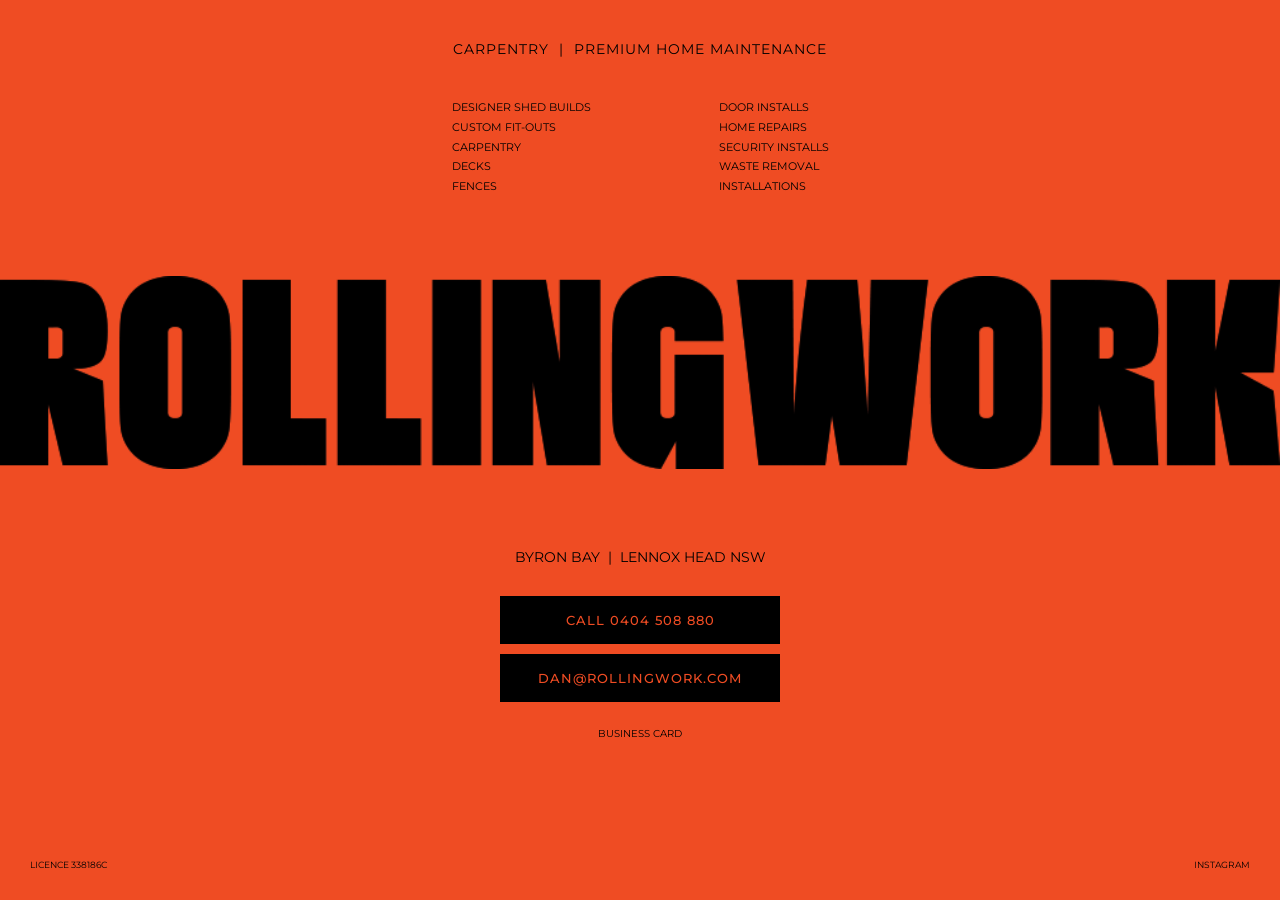
<file: index.html>
<!DOCTYPE html>
<html lang="en">
<head>
    <meta charset="UTF-8">
    <meta name="viewport" content="width=device-width, initial-scale=1.0, maximum-scale=1.0, user-scalable=no">
    <title>ROLLINGWORK</title>
    <link rel="stylesheet" href="style.css">
    <link href="https://fonts.googleapis.com/css2?family=Montserrat:wght@400;500;700&display=swap" rel="stylesheet">
</head>
<body>

    <div class="main-wrapper">
        <header>
            <p class="nav-text">CARPENTRY &nbsp;|&nbsp; PREMIUM HOME MAINTENANCE</p>
            
            <div class="services-container">
                <div class="service-col left">
                    <p>DESIGNER SHED BUILDS</p>
                    <p>CUSTOM FIT-OUTS</p>
                    <p>CARPENTRY</p>
                    <p>DECKS</p>
                    <p>FENCES</p>
                </div>
                <div class="service-col right">
                    <p>DOOR INSTALLS</p>
                    <p>HOME REPAIRS</p>
                    <p>SECURITY INSTALLS</p>
                    <p>WASTE REMOVAL</p>
                    <p>INSTALLATIONS</p>
                </div>
            </div>
        </header>

        <div class="logo-section">
            <img src="ROLLINGWORK-logo.png" alt="ROLLINGWORK" class="edge-logo">
        </div>

        <section class="action-section">
            <p class="location-text">BYRON BAY &nbsp;|&nbsp; LENNOX HEAD NSW</p>
            
            <div class="button-group">
                <a href="tel:0404508880" class="btn-black">CALL 0404 508 880</a>
                <a href="mailto:DAN@ROLLINGWORK.COM" class="btn-black">DAN@ROLLINGWORK.COM</a>
                <a href="vcard.html" class="subtle-link">BUSINESS CARD</a>
            </div>
        </section>

        <footer>
            <span>LICENCE 338186C</span>
            <a href="https://www.instagram.com/_rollingwork" target="_blank">INSTAGRAM</a>
        </footer>
    </div>

</body>
</html>
</file>
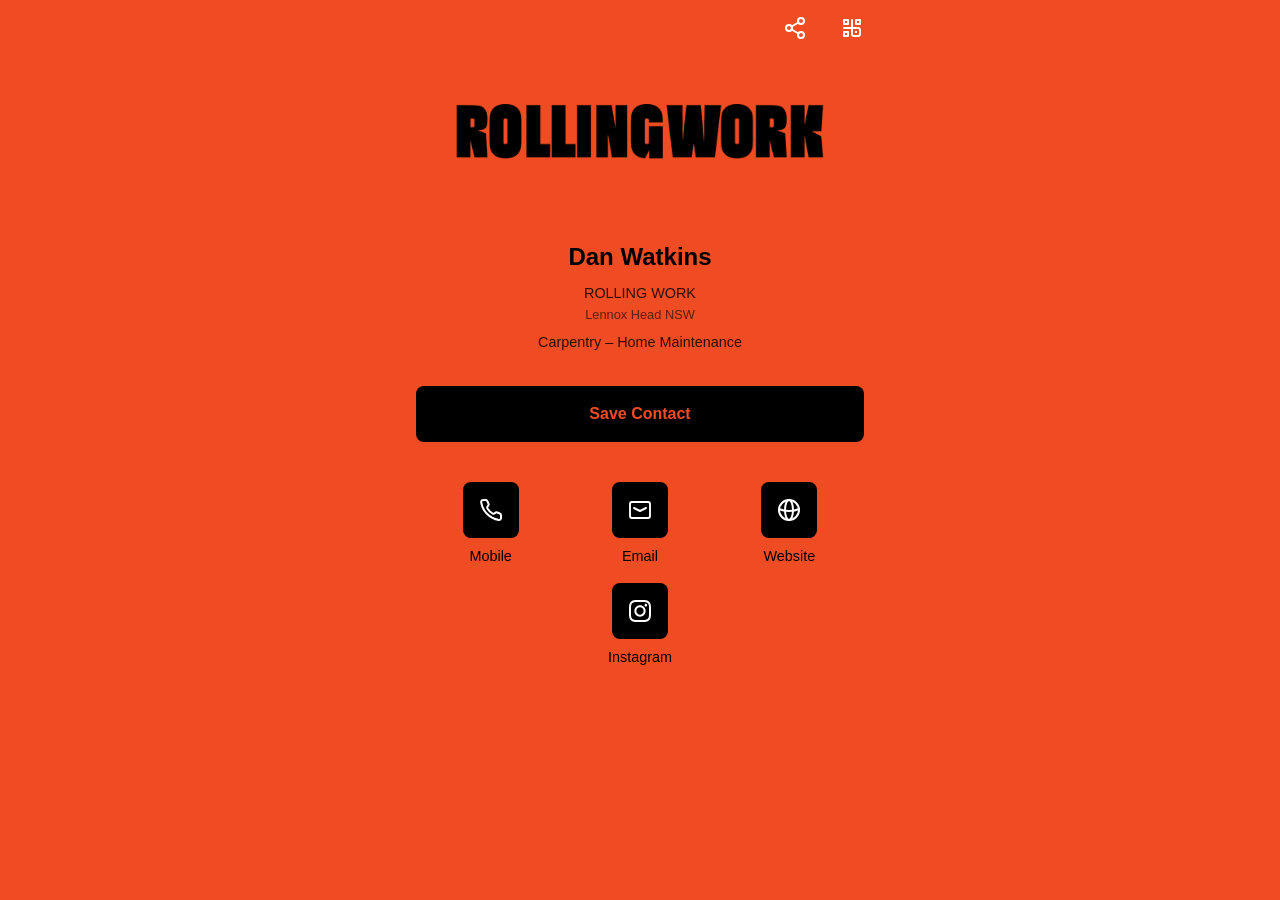
<file: vcard.html>
<!DOCTYPE html>
<html lang="en" style="background-color: rgb(239, 76, 35);">
<head>
    <meta charset="UTF-8"> 
    <meta name="viewport" content="width=device-width, initial-scale=1.0"> 
    <meta name="robots" content="noindex, nofollow"> 
    <meta name="author" content="EnBizCard - An Open-Source Digital Business Card Generator"> 
    <meta name="url" content="https://enbizcard.vishnuraghav.com/"> 
    <meta name="designer" content="Vishnu Raghav"> 
    <meta property="og:title" content="Dan Watkins's Digital Business Card"> 
    <meta property="twitter:title" content="Dan Watkins's Digital Business Card"> 
    
    <title>ROLLING WORK Digital Business Card</title> 
    
    <style>
      #body{ font-family: sans-serif; } 
      input[type='range']::-moz-range-track { background: none; } 
      input[type='range']::-moz-range-thumb { -moz-appearance: none; width: 1.5rem; height: 1.5rem; border-radius: 0.25rem; border: none; background: #000001; z-index: 3; cursor: pointer; } 
      input[type='range']::-webkit-slider-thumb { -webkit-appearance: none; width: 1.5rem; height: 1.5rem; border-radius: 0.25rem; border: none; background: #000001; z-index: 3; cursor: pointer; } 
      
      .textColor{ color:#000000 !important } 
      main p { color: #000000 !important; }

      #cta { 
        display: flex; 
        justify-content: center; 
        align-items: center; 
        text-decoration: none; 
        min-height: 3.5rem;
      }
      #cta p { 
        color:#ef4c23!important; 
        margin: 0 !important; 
        padding: 0 !important;
        font-weight: bold;
      }

      .cardColor{ color:#222 !important } 
      .seekbarColor{ background:#00000180 !important }
      #logo { max-width: 90%; height: auto; display: block; margin: 3rem auto; }
    </style> 
    <link rel="stylesheet" href="./vcard.css">
</head> 
<body id="body">
    <div id="modal" style="background-color: rgb(239, 76, 35); visibility: hidden; top: 2rem; opacity: 0;">
        <a id="close" class="closeColor">
            <div class="icon">
                <svg viewBox="0 0 24 24" xmlns="http://www.w3.org/2000/svg" xml:space="preserve" style="fill-rule:evenodd;clip-rule:evenodd;stroke-linecap:round;stroke-linejoin:round;stroke-miterlimit:2"><path style="fill:none" d="M0 0h24v24H0z"></path><path d="M18 6 6 18M6 6l12 12" style="fill:none;fill-rule:nonzero;stroke:#fff;stroke-width:2px"></path></svg>
            </div>
        </a> 
        <div id="keyView">
            <p class="textColor">Use my public key to send me encrypted messages</p> 
            <a download="" target="_blank" id="dlKey" rel="noreferrer" tabindex="-1" style="background-color: rgb(0, 0, 1);" href="./Dan Watkins's public key.asc">
                <div class="icon iconColor"><svg viewBox="0 0 24 24" xmlns="http://www.w3.org/2000/svg" xml:space="preserve" style="fill-rule:evenodd;clip-rule:evenodd;stroke-linecap:round;stroke-linejoin:round;stroke-miterlimit:2"><path style="fill:none" d="M0 0h24v24H0z"></path><path d="M21 15v4c0 1.097-.903 2-2 2H5c-1.097 0-2-.903-2-2v-4m4-5 5 5 5-5m-5 5V3" style="fill:none;fill-rule:nonzero;stroke:#fff;stroke-width:2px"></path></svg></div> 
                <span class="iconColor">Download Key</span>
            </a>
        </div> 
        <div id="copyView">
            <p class="textColor">Copy and send the URL to share my Business Card</p> 
            <button id="copyURL" style="background-color: rgb(0, 0, 1);">
                <div class="icon iconColor"><svg viewBox="0 0 24 24" xmlns="http://www.w3.org/2000/svg" xml:space="preserve" style="fill-rule:evenodd;clip-rule:evenodd;stroke-linecap:round;stroke-linejoin:round;stroke-miterlimit:2"><path style="fill:none" d="M0 0h24v24H0z"></path><path d="M22 11a2 2 0 0 0-2-2h-9a2 2 0 0 0-2 2v9a2 2 0 0 0 2 2h9a2 2 0 0 0 2-2v-9Z" style="fill:none;stroke:#fff;stroke-width:2px"></path><path d="M5 15H4c-1.097 0-2-.903-2-2V4c0-1.097.903-2 2-2h9c1.097 0 2 .903 2 2v1" style="fill:none;fill-rule:nonzero;stroke:#fff;stroke-width:2px"></path></svg></div> 
                <span class="iconColor">Copy URL</span>
            </button>
        </div> 
        <div id="qrView" class="textColor">
            <div id="qr"></div> 
            <h3>Scan the QR Code</h3> 
            <p>to view my Business Card on another device</p>
        </div>
    </div> 

    <header>
        <div id="topActions" style="display: none;">
            <div>
                <a id="share"><div class="icon topAction"><svg viewBox="0 0 24 24" xmlns="http://www.w3.org/2000/svg" xml:space="preserve" style="fill-rule:evenodd;clip-rule:evenodd;stroke-linecap:round;stroke-miterlimit:2"><g><path style="fill:none" d="M0 0h24v24H0z"></path><clipPath id="a"><path d="M0 0h24v24H0z"></path></clipPath><g clip-path="url(#a)"><circle cx="17" cy="5" r="3" style="fill:none;stroke:#fff;stroke-width:2px"></circle><circle cx="5" cy="12" r="3" style="fill:none;stroke:#fff;stroke-width:2px"></circle><circle cx="17" cy="19" r="3" style="fill:none;stroke:#fff;stroke-width:2px"></circle><path d="m7.59 13.51 6.83 3.98m-.01-10.98-6.82 3.98" style="fill:none;stroke:#fff;stroke-width:2px"></path></g></g></svg></div></a> 
                <a id="showQR"><div class="icon topAction"><svg viewBox="0 0 24 24" xmlns="http://www.w3.org/2000/svg" xml:space="preserve" style="fill-rule:evenodd;clip-rule:evenodd;stroke-linecap:round;stroke-linejoin:round;stroke-miterlimit:2"><path style="fill:none" d="M0 0h24v24H0z"></path><path d="M4 4h4v4H4V4Zm0 12h4v4H4v-4ZM16 4h4v4h-4V4Z" style="fill:none;stroke:#fff;stroke-width:2px"></path><path d="M12 4v14c0 1.097.903 2 2 2h4c1.097 0 2-.903 2-2v-4c0-1.097-.903-2-2-2H4" style="fill:none;stroke:#fff;stroke-width:2px;stroke-linejoin:miter"></path><path style="fill:#fff" d="M15 15h2v2h-2z"></path></svg></div></a>
            </div> 
        </div> 
        <div class="headerImgC"><img id="logo" src="./logo.png" alt="Logo"></div>
    </header> 

    <main style="background-color: rgb(239, 76, 35); margin-top: 0px;">
        <div id="info" class="textColor">
            <p class="name">Dan Watkins</p> 
            <p class="jobtitle"></p> 
            <p class="bizname">ROLLING WORK</p> 
            <p class="bizaddr">Lennox Head NSW</p>
        </div> 
        <p class="sub textColor">Carpentry – Home Maintenance</p> 
        
        <a id="cta" rel="noreferrer" download="" target="_blank" aria-label="Save Contact" style="background-color: rgb(0, 0, 1);" href="danwatkins.vcf">
            <p class="iconColor">Save Contact</p>
        </a> 

        <div class="actions">
            <div class="actionsC"><div class="actionBtn"><a href="tel:+61404508880" target="_blank" rel="noopener noreferrer" aria-label="Mobile" style="background-color: rgb(0, 0, 1);"><div class="icon iconColor"><svg viewBox="0 0 24 24" xmlns="http://www.w3.org/2000/svg" xml:space="preserve" style="fill-rule:evenodd;clip-rule:evenodd;stroke-linecap:round;stroke-linejoin:round;stroke-miterlimit:2"><path style="fill:none" d="M0 0h24v24H0z"></path><path d="M11.5 22a.952.952 0 0 1-1.052.945c-4.358-.544-7.851-4.338-8.379-8.39a.938.938 0 0 1 .936-1.046c.399-.009.847-.009 1.202-.009.388 0 .738.237.882.597l.478 1.196a.95.95 0 0 1-.21 1.025l-.107.107a.951.951 0 0 0-.181 1.091c.495.825 1.59 1.92 2.425 2.396a.927.927 0 0 0 1.066-.177c.05-.02.086-.056.122-.092a.95.95 0 0 1 1.025-.21l1.196.478c.36.144.597.494.597.882V22Z" style="fill:none;stroke:#fff;stroke-width:.95px" transform="translate(-2.21 -26.421) scale(2.10526)"></path></svg></div></a> <p class="textColor">Mobile</p></div></div>
            <div class="actionsC"><div class="actionBtn"><a href="mailto:dan@rollingwork.com" target="_blank" rel="noopener noreferrer" aria-label="Email" style="background-color: rgb(0, 0, 1);"><div class="icon iconColor"><svg viewBox="0 0 24 24" xmlns="http://www.w3.org/2000/svg" xml:space="preserve" style="fill-rule:evenodd;clip-rule:evenodd;stroke-linecap:round;stroke-linejoin:round;stroke-miterlimit:2"><path style="fill:none" d="M0 0h24v24H0z"></path><path d="M22 33.75c0-.966-.896-1.75-2-1.75H4c-1.104 0-2 .784-2 1.75v10.5c0 .966.896 1.75 2 1.75h16c1.104 0 2-.784 2-1.75v-10.5Z" style="fill:none;stroke:#fff;stroke-width:1.86px" transform="matrix(1 0 0 1.14286 0 -32.571)"></path><path d="m18 7.042-6 2.625-6-2.625" style="fill:none;fill-rule:nonzero;stroke:#fff;stroke-width:1.86px" transform="matrix(1 0 0 1.14286 0 1.952)"></path></svg></div></a> <p class="textColor">Email</p></div></div>
            <div class="actionsC"><div class="actionBtn"><a target="_blank" rel="noopener noreferrer" aria-label="Website" style="background-color: rgb(0, 0, 1);" href="https://www.rollingwork.com"><div class="icon iconColor"><svg viewBox="0 0 24 24" xmlns="http://www.w3.org/2000/svg" xml:space="preserve" style="fill-rule:evenodd;clip-rule:evenodd;stroke-linecap:round;stroke-linejoin:round;stroke-miterlimit:2"><g><path style="fill:none" d="M0 0h24v24H0z"></path><clipPath id="a"><path d="M0 0h24v24H0z"></path></clipPath><g clip-path="url(#a)"><circle cx="12" cy="12" r="10" style="fill:none;stroke:#fff;stroke-width:2px"></circle><ellipse cx="40" cy="40" rx="4" ry="10" style="fill:none;stroke:#fff;stroke-width:2px;stroke-linejoin:miter" transform="translate(-28 -28)"></ellipse><path d="M40 50s-2-4-2-10 2-10 2-10" style="fill:none;stroke:#fff;stroke-width:2px" transform="rotate(-90 11.5 39.5)"></path></g></g></svg></div></a> <p class="textColor">Website</p></div></div>
            <div class="actionsC"><div class="actionBtn"><a href="https://instagram.com/_rollingwork" target="_blank" rel="noopener noreferrer" aria-label="Instagram" style="background-color: rgb(0, 0, 1);"><div class="icon iconColor">
                <svg viewBox="0 0 24 24" version="1.1" xmlns="http://www.w3.org/2000/svg" style="fill-rule:evenodd;clip-rule:evenodd;stroke-linejoin:round;stroke-miterlimit:2;">
                    <path d="M4.796,1.577C4.072,1.859 3.459,2.234 2.847,2.847C2.234,3.455 1.859,4.073 1.577,4.793C1.304,5.49 1.121,6.291 1.067,7.463C1.013,8.634 1,9.01 1,11.998C1,14.985 1.013,15.361 1.067,16.533C1.121,17.705 1.309,18.505 1.577,19.203C1.859,19.927 2.234,20.54 2.847,21.153C3.459,21.766 4.072,22.141 4.796,22.423C5.494,22.696 6.294,22.879 7.466,22.933C8.637,22.987 9.013,23 12,23C14.987,23 15.363,22.987 16.534,22.933C17.706,22.879 18.506,22.691 19.204,22.423C19.928,22.141 20.541,21.766 21.153,21.153C21.766,20.54 22.141,19.927 22.423,19.203C22.696,18.505 22.879,17.705 22.933,16.533C22.987,15.361 23,14.985 23,11.998C23,9.01 22.987,8.634 22.933,7.463C22.879,6.291 22.691,5.49 22.423,4.793C22.141,4.073 21.766,3.455 21.158,2.847C20.545,2.234 19.933,1.859 19.208,1.577C18.511,1.304 17.71,1.121 16.539,1.067C15.367,1.013 14.991,1 12.004,1C9.017,1 8.642,1.013 7.47,1.067C6.294,1.116 5.494,1.304 4.796,1.577ZM16.445,3.044C17.518,3.093 18.099,3.272 18.488,3.424C19.002,3.625 19.369,3.862 19.754,4.247C20.138,4.632 20.375,4.998 20.576,5.513C20.728,5.902 20.907,6.483 20.957,7.557C21.01,8.715 21.019,9.064 21.019,12.002C21.019,14.941 21.006,15.289 20.957,16.448C20.907,17.521 20.728,18.103 20.576,18.492C20.375,19.006 20.138,19.373 19.754,19.757C19.369,20.142 19.002,20.379 18.488,20.58C18.099,20.732 17.518,20.911 16.445,20.961C15.287,21.014 14.938,21.023 12,21.023C9.062,21.023 8.713,21.01 7.555,20.961C6.482,20.911 5.901,20.732 5.512,20.58C4.998,20.379 4.631,20.142 4.246,19.757C3.862,19.373 3.625,19.006 3.424,18.492C3.272,18.103 3.093,17.521 3.043,16.448C2.99,15.289 2.981,14.941 2.981,12.002C2.981,9.064 2.994,8.715 3.043,7.557C3.093,6.483 3.272,5.902 3.424,5.513C3.625,4.998 3.862,4.632 4.246,4.247C4.631,3.862 4.998,3.625 5.512,3.424C5.901,3.272 6.482,3.093 7.555,3.044C8.713,2.99 9.062,2.981 12,2.981C14.938,2.981 15.287,2.99 16.445,3.044ZM6.352,12.002C6.352,15.124 8.883,17.651 12,17.651C15.117,17.651 17.648,15.12 17.648,12.002C17.648,8.885 15.121,6.354 12,6.354C8.879,6.354 6.352,8.88 6.352,12.002ZM15.667,12.002C15.667,14.028 14.026,15.67 12,15.67C9.974,15.67 8.333,14.028 8.333,12.002C8.333,9.976 9.974,8.335 12,8.335C14.026,8.335 15.667,9.976 15.667,12.002ZM17.876,4.811C18.604,4.811 19.195,5.402 19.195,6.13C19.195,6.858 18.604,7.449 17.876,7.449C17.148,7.449 16.557,6.858 16.557,6.13C16.557,5.402 17.148,4.811 17.876,4.811Z" style="fill:#fff;fill-rule:nonzero;"></path>
                </svg>
            </div></a> <p class="textColor">Instagram</p></div></div>
        </div> 
    </main> 

    <script src="./qrcode.min.js"></script>
    <script>
        let m=document.getElementById("modal"),c=document.getElementById("close"),ki=document.getElementById("keyView"),cv=document.getElementById("copyView"),curl=document.getElementById("copyURL"),qrv=document.getElementById("qrView"),qr=document.getElementById("qr"),s=document.getElementById("share"),sqr=document.getElementById("showQR"),sk=document.getElementById("showKey");
        function tC(e){"2rem"==e.style.top?(e.style.visibility="visible",e.style.top="0px",e.style.opacity=1):(e.style.top="2rem",e.style.opacity=0,setTimeout(()=>{e.style.visibility="hidden"},200))}
        function dN(e){e.style.display="none"}
        window.addEventListener("load",()=>{
            document.querySelector("#topActions").style.display="flex",
            qr.innerHTML=new QRCode({content:window.location.href,container:"svg-viewbox",join:!0,ecl:"L",padding:0}).svg()
        }),
        navigator.canShare?s.addEventListener("click",()=>{navigator.share({title:document.title,text:"You can view my Digital Business Card here:",url:window.location.href})}):s.addEventListener("click",()=>{tC(m),cv.style.display="flex",dN(qrv),ki&&dN(ki)}),
        sqr.addEventListener("click",()=>{tC(m),qrv.style.display="block",dN(cv),ki&&dN(ki)}),
        sk&&sk.addEventListener("click",()=>{tC(m),ki&&(ki.style.display="flex"),dN(cv),dN(qrv)}),
        c.addEventListener("click",()=>tC(m)),
        curl.addEventListener("click",async()=>{let e=curl.querySelectorAll(".iconColor")[1];await navigator.clipboard.writeText(window.location.href).then(t=>{e.innerText="Copied",setTimeout(()=>{e.innerText="Copy URL"},1e3)})});
    </script>
</body>
</html>
</file>
<file: style.css>
* { margin: 0; padding: 0; box-sizing: border-box; }

body, html {
    height: 100%;
    background-color: #EF4C23; /* Your brand orange */
    font-family: 'Montserrat', sans-serif;
    color: #000;
    overflow-x: hidden;
}

.main-wrapper {
    display: flex;
    flex-direction: column;
    justify-content: space-between;
    min-height: 100vh;
    padding: 20px 0;
    text-align: center;
}

/* TOP SECTION */
.nav-text {
    font-size: clamp(10px, 2vw, 14px);
    margin-top: 20px;
    letter-spacing: 1px;
}

.services-container {
    display: flex;
    justify-content: center;
    gap: 10%;
    margin-top: 40px;
    font-size: clamp(9px, 1.5vw, 11px);
    line-height: 1.8;
}

.service-col {
    text-align: left;
}

/* MIDDLE LOGO */
.logo-section {
    width: 100vw;
    margin: 20px 0;
}

.edge-logo {
    width: 100%;
    height: auto;
    display: block;
}

/* BOTTOM SECTION */
.location-text {
    font-size: clamp(11px, 2vw, 14px);
    margin-bottom: 30px;
}

.button-group {
    display: flex;
    flex-direction: column;
    align-items: center;
    gap: 10px;
    margin-bottom: 60px; /* Space above footer */
}

.btn-black {
    background: #000;
    color: #EF4C23;
    text-decoration: none;
    width: 280px;
    padding: 16px;
    font-weight: 500;
    font-size: 13px;
    letter-spacing: 1px;
}

.subtle-link {
    font-size: 10px;
    color: #000;
    text-decoration: none;
    margin-top: 15px;
}

/* FOOTER */
footer {
    display: flex;
    justify-content: space-between;
    padding: 0 30px 10px;
    font-size: 9px;
    font-weight: 400;
}

footer a { color: #000; text-decoration: none; }

/* MOBILE FIX FOR LOGO */
@media (max-width: 600px) {
    .services-container { gap: 30px; }
    .edge-logo {
        width: 110vw;
        margin-left: -5vw; /* Slight overflow to hit edges perfectly */
    }
}
</file>
<file: vcard.css>
body{margin:0 auto;width:100%;padding:0;max-width:30rem;color:#eee;position:relative}p{line-height:1.5;margin:0}h2,h3{margin:0}.icon{width:1.5rem;height:1.5rem}a{text-decoration:none;-webkit-user-select:none;-moz-user-select:none;-ms-user-select:none;user-select:none}#modal{display:flex;flex-direction:column;position:absolute;z-index:1;width:100%;bottom:0;transition:top .2s ease-out,opacity .1s ease-out;transform:translateZ(0)}#close{align-self:end;padding:1rem;cursor:pointer;line-height:0}#keyView,#copyView,#qrView{display:flex;flex-direction:column;align-items:center;margin:0 1rem;text-align:center}#keyView p,#copyView p,#qrView p{margin:2rem}#copyURL,#dlKey{display:flex;width:100%;align-items:center;justify-content:center;border-radius:.5rem;padding:1rem 1.5rem;border:none;outline:none;cursor:pointer;box-sizing:border-box}#copyURL span,#dlKey span{margin-left:.5rem}#qrView h3{margin:2rem 2rem 0}#qrView p{margin:.5rem 2rem 0}#qr{margin:2rem;padding:2rem;background:#fff;border-radius:.5rem}header{display:flex;justify-content:flex-start;flex-direction:column}.headerImgC{display:grid;grid-template-columns:auto;grid-template-rows:auto;overflow:hidden}#cover{grid-column:1;grid-row:1;width:100%;height:20rem;-o-object-position:top center;object-position:top center;-o-object-fit:cover;object-fit:cover}#logo{max-height:6rem;pointer-events:none;-webkit-user-select:none;-moz-user-select:none;-ms-user-select:none;user-select:none;grid-column:1;grid-row:1;align-self:center;justify-self:center}#topActions{flex-direction:row-reverse;justify-content:space-between;align-items:flex-start}#topActions>div{display:flex}#topActions a{padding:1rem;cursor:pointer;line-height:0}main{padding:1rem;display:flex;flex-direction:column;align-items:center;text-align:center}#profilePhoto{width:10rem;height:10rem;border-radius:.5rem;box-sizing:content-box;pointer-events:none;-webkit-user-select:none;-moz-user-select:none;-ms-user-select:none;user-select:none;margin-top:-6rem}#info{display:flex;flex-direction:column;justify-content:center;align-items:center;margin-top:1rem;line-height:1.25;word-break:break-word}.name{font-weight:bold;font-size:1.5rem;margin:0}.pronouns{display:block;font-size:.9rem;opacity:.8;font-weight:normal;margin:0 0 .5rem}.bizname{font-size:.9rem;margin:.5rem 0 0 0;opacity:.8}.bizaddr{font-size:.8rem;opacity:.6}.sub,.textC{font-size:1rem;white-space:pre-line;line-height:1.5}.sub{font-size:.9rem;margin:.5rem 0 0;opacity:.8}.textC{margin:1rem}#cta{display:flex;align-items:center;border-radius:.5rem;margin-top:2rem;padding:1rem 1.5rem;cursor:pointer;line-height:0;width:100%;justify-content:center;box-sizing:border-box}#cta .icon{margin-right:.5rem}#cta p{margin:0}.actions{width:100%;margin-top:2rem;display:flex;flex-wrap:wrap;justify-content:center}.actionsC{width:33.33%}.actionBtn{padding:.5rem;display:flex;flex-direction:column;align-items:center;justify-content:center}.actionBtn a{border-radius:.5rem;padding:1rem;line-height:0}.actionBtn p{margin:.5rem 0 0;font-size:.9rem}.secBtn{padding:1rem}.featured{display:flex;flex-direction:column;justify-content:center;margin:2rem 0 0;width:100%}.section{font-weight:bold;text-align:center;font-size:1.3rem;padding:1rem 0}.media{overflow:hidden;border-radius:.5rem;margin-top:1rem}.media img{display:block;pointer-events:none;-webkit-user-select:none;-moz-user-select:none;-ms-user-select:none;user-select:none;width:100%}.embedded{position:relative;padding-top:100%}.embedded iframe{position:absolute;top:0;left:0;width:100%;height:100%}.music,.video{width:100%}.mediaC{display:flex;flex-direction:column;justify-content:space-evenly;align-items:center}video{width:100%}.controls{padding:1rem;font-size:.9rem;text-align:center;width:100%;box-sizing:border-box}.pCtrl,.docDl{display:none;flex-direction:column;align-items:center;width:100%}.docDl{display:flex}.seekBar{width:100%;height:.5rem;margin:1.5rem 0 .5rem;border-radius:.5rem;-webkit-appearance:none;-moz-appearance:none;appearance:none;cursor:pointer}.playPause,.dlBtn{margin:1rem 0 .5rem;padding:1rem;border-radius:.5rem;line-height:0;cursor:pointer}.pause{display:none}.title{font-size:1rem;font-weight:bold;margin:0}.prodInfo .sub{margin:-1rem 0 0}.price{margin:1rem 0 0;font-size:1rem;font-weight:bold}.label{display:inline-block;font-size:1rem;margin:1rem 0 .5rem;border-radius:.5rem;letter-spacing:1px;padding:1rem 1.5rem}.label p{margin:0}footer{padding:4rem 1rem 2rem;font-size:.9rem;text-align:center}footer a{text-decoration:underline;color:inherit}
</file>
